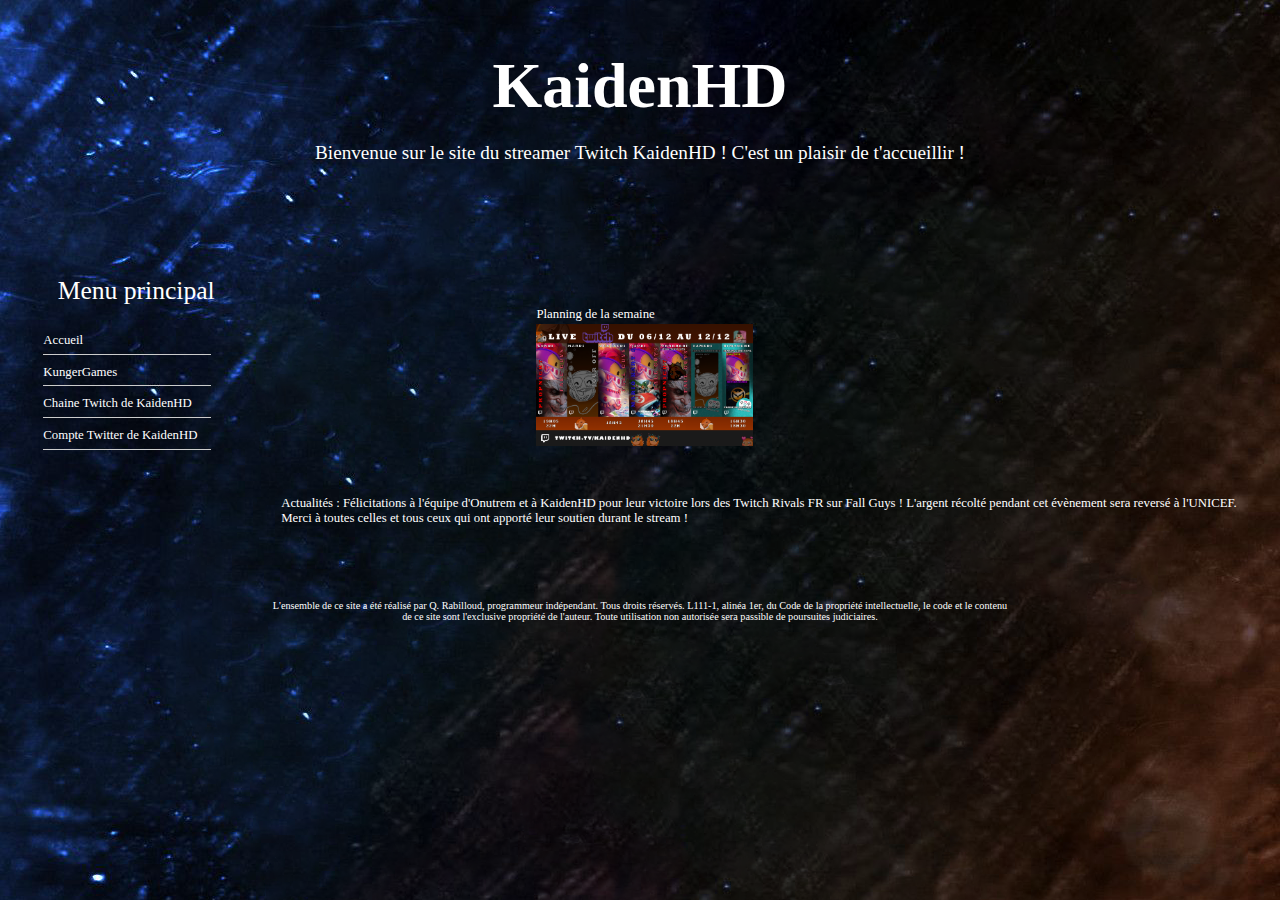
<file: index.html>
﻿<!DOCTYPE html>
<html lang="fr">
<head>
    <meta http-equiv="Content-Type" content="text/html" charset="utf-8">
    <title>KungerGames</title>
    <link href="styles/index.css" rel="stylesheet" type="text/css" /> 
</head>
<body>
    <div id="header"> <!--Notre header qui contient un titre et un texte-->
        <div id="title">
            <strong>KaidenHD</strong> <!--On met le titre en gras-->
        </div>
        <div id="subtitle">
            <p>
                Bienvenue sur le site du streamer Twitch KaidenHD ! C'est un plaisir de t'accueillir !
            </p>
        </div>
    </div>
    <div id="main"> <!--Notre principale division, le main-->
        <div id="sidemenu"> <!--Un menu lateral-->
            <div id="titlemenu"> <!--Le titre du menu-->
                Menu principal
            </div>
            <ul id="listmenu"> <!--Les différentes propositions du menu avec des pages html et des liens hypertexte-->
                <li><a href='index.html'>Accueil</a></li>
                <li><a href='kungerGames.html'>KungerGames</a></li>
                <li><a href='https://www.twitch.tv/kaidenhd'>Chaine Twitch de KaidenHD</a></li>
                <li><a href='https://twitter.com/KaidenHD'>Compte Twitter de KaidenHD</a></li>
            </ul>

        </div>
        <div id="centralpage"> <!--La page centrale, constituée de textes et de vidéo, séparée en deux parties : une en haut et une en bas-->
            <div id="toppart"> <!--La partie du haut-->
                <div id="maintext">
                    <div id="twitch-embed"></div>
				  	<script src="https://player.twitch.tv/js/embed/v1.js"></script>
						<script type="text/javascript">
  						new Twitch.Player("twitch-embed", {
    					channel: "kaidenhd",
						width: 854,
    					height: 480,
  						});
						</script>
                <div id="blocvideo"> <!--Une div avec une vidéo et son titre-->
                    <p id="videotitle">
					  Planning de la semaine
                    </p>
                    <img id="video" src="img/planning.png" alt="Planning" />
                </div>
            </div>
            <div id="bottompart"> <!--La partie du bas-->
                <p>
				  Actualités :
				  Félicitations à l'équipe d'Onutrem et à KaidenHD pour leur victoire lors des Twitch Rivals
				  FR sur Fall Guys ! L'argent récolté pendant cet évènement sera reversé à l'UNICEF. Merci à toutes celles et
				  tous ceux qui ont apporté leur soutien durant le stream ! 
                </p>

            </div>
        </div>
    </div>
    <div id="second"> <!--La division secondaire avec une image et un titre-->
    </div>
    <div id="footer"> <!--Le footer tout en bas de la page-->
        <p>
            L'ensemble de ce site a été réalisé par Q. Rabilloud, programmeur indépendant. Tous droits réservés.
            L111-1, alinéa 1er, du Code de la propriété intellectuelle, le code et le contenu de ce site sont
            l'exclusive propriété de l'auteur. Toute utilisation non autorisée sera passible de poursuites judiciaires.
        </p>
    </div>
</body>
</html>
</file>
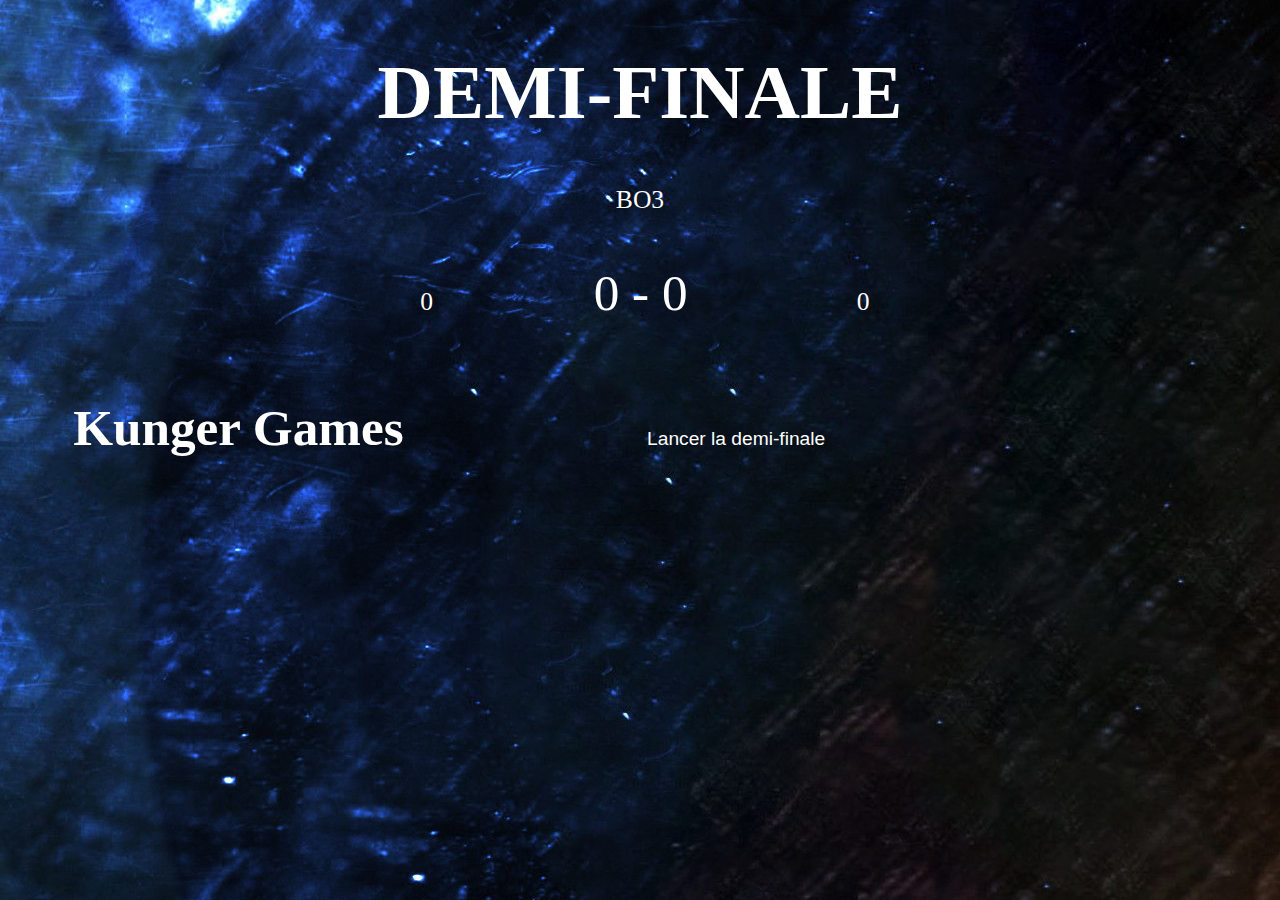
<file: DemiFinale.html>
<!DOCTYPE html>
<html lang="fr">
<head>
    <meta http-equiv="Content-Type" content="text/html" charset="utf-8">
    <title>KungerGames</title>
    <script type="text/javascript" src="scripts/fonctions.js"></script>
    <link href="styles/demiFinale.css" rel="stylesheet" type="text/css" />
</head>
    <body>
        <div id="Texte_DF">
            <strong> DEMI-FINALE </strong>
        </div>
        <div id="Finaliste">
            <!-- On mettra ici le finaliste, celui des 3 qui ne combat pas actuellement -->
            <div id="Joueur_Finaliste"></div>
            <div id="Texte_Finaliste">
                BO3
            </div>
        </div>
        <div id="Ecran_De_Combat">
            <div id="Joueur_1">

            </div>
            <input type="number" size="3" value="0" min="1" max="100" name="nombre" id="N1" required />
            <div id="Score">
                0 - 0
            </div>
            <input type="number" size="3" value="0" min="1" max="100" name="nombre" id="N2" required />
            <div id="Joueur_2">

            </div>
        </div>
        <div id="Bas">
            <div id="Texte_KG">
                <strong> Kunger Games </strong> <input type="number" name="nedition" id="nedition" required />
            </div>
            <div id="aleatoire">
                <div id="zone_bouton">
                    <input type="button" id="bouton_aleatoire" value="Lancer la demi-finale" onclick="semiFinal()" />
                </div>
                <div id="affichage_nombre">

                </div>
            </div>
        </div> <!-- Même si le kill feed n'apparait pas, on enregistre bien tout dedans -->
    </body>
</html>
</file>
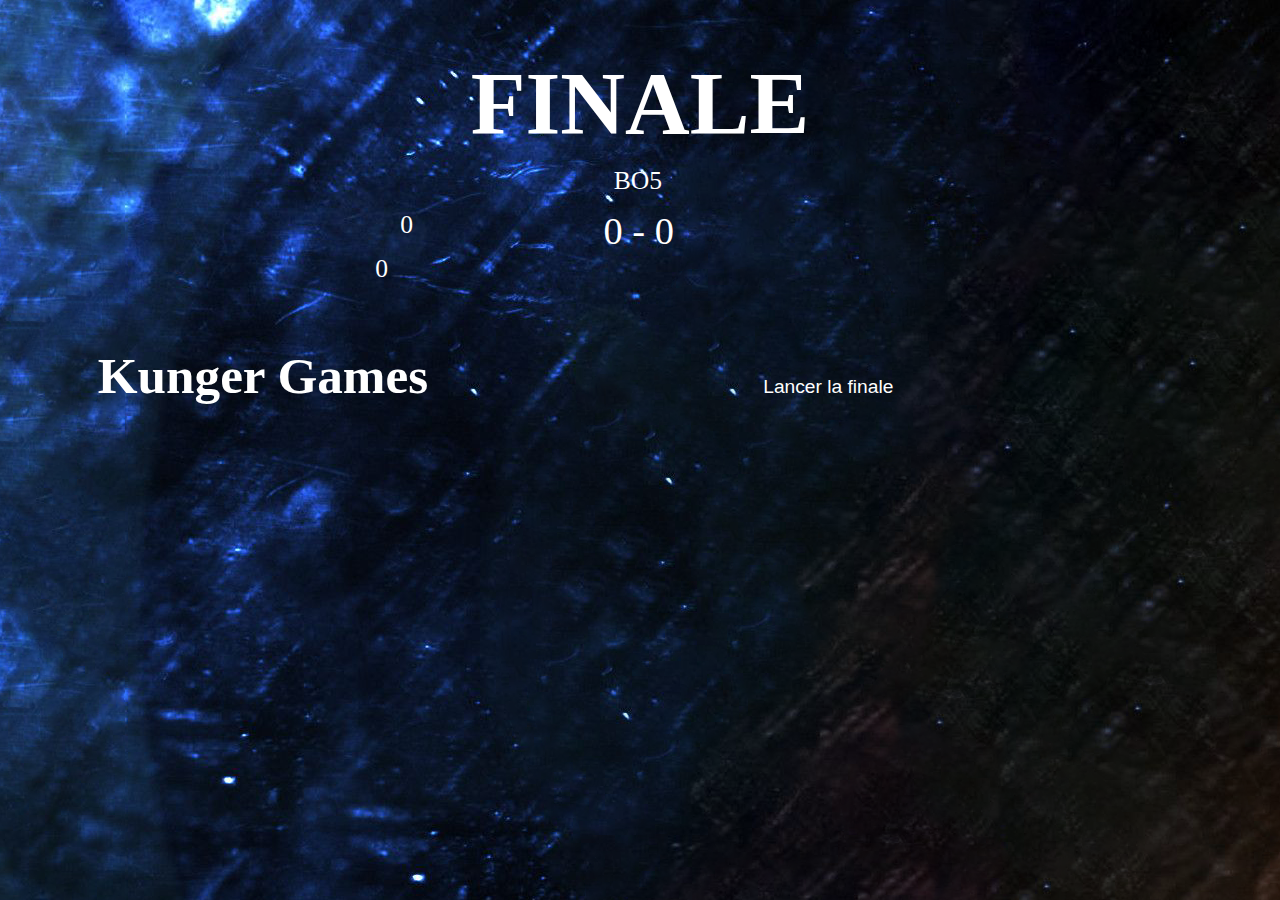
<file: Finale.html>
<!DOCTYPE html>
<html lang="fr">
<head>
    <meta http-equiv="Content-Type" content="text/html" charset="utf-8">
    <title>KungerGames</title>
    <script type="text/javascript" src="scripts/fonctions.js"></script>
    <link href="styles/finale.css" rel="stylesheet" type="text/css" />
</head>

<body>
    <div id="Ecran_Combat">
        <div id="Texte_Finale">
            <strong> FINALE </strong>
        </div>
        <div id="Milieu">
            <div id="District_1">
                <!-- Il faudra mettre de chaque coté les districts des joueurs en finale et griser ceux qui sont morts, l'ID devra aussi etre changé  -->
                <div id="D1">

                </div>
                <div id="A0"></div>
                <div id="A1">

                </div>
                <div id="A2">

                </div>
            </div>
            <div id="Texte">
                <div id="BO">
                    BO5
                </div>
                <div id="Combat">
                    <div id="Nombre_1">
                        <input type="number" size="3" value="0" min="1" max="100" name="nombre" id="N1" required />
                    </div>
                    <div id="Score">
                        0   -   0
                    </div>
                    <div id="Nombre_2">
                        <input type="number" size="3" value="0" min="1" max="100" name="nombre" id="N2" required />
                    </div>
                </div>
            </div>
            <div id="District_2">
                <!-- cf District_1 -->
                <div id="D2">

                </div>
                <div id="B0">

                </div>
                <div id="B1">

                </div>
                <div id="B2">

                </div>
            </div>
        </div>
    </div>
    <div id="Bas">
        <div id="Texte_KG">
            <strong> Kunger Games </strong> <input type="number" name="nedition" id="nedition" required />
        </div>
        <div id="Aleatoire">
            <div id="zone_bouton">
                <input type="button" id="bouton_aleatoire" value="Lancer la finale" onclick="final()" />
            </div>
            <div id="affichage_nombre">

            </div>
        </div>
    </div> <!-- Même si le kill feed n'apparait pas, on enregistre bien tout dedans -->
</body>

</html>
</file>
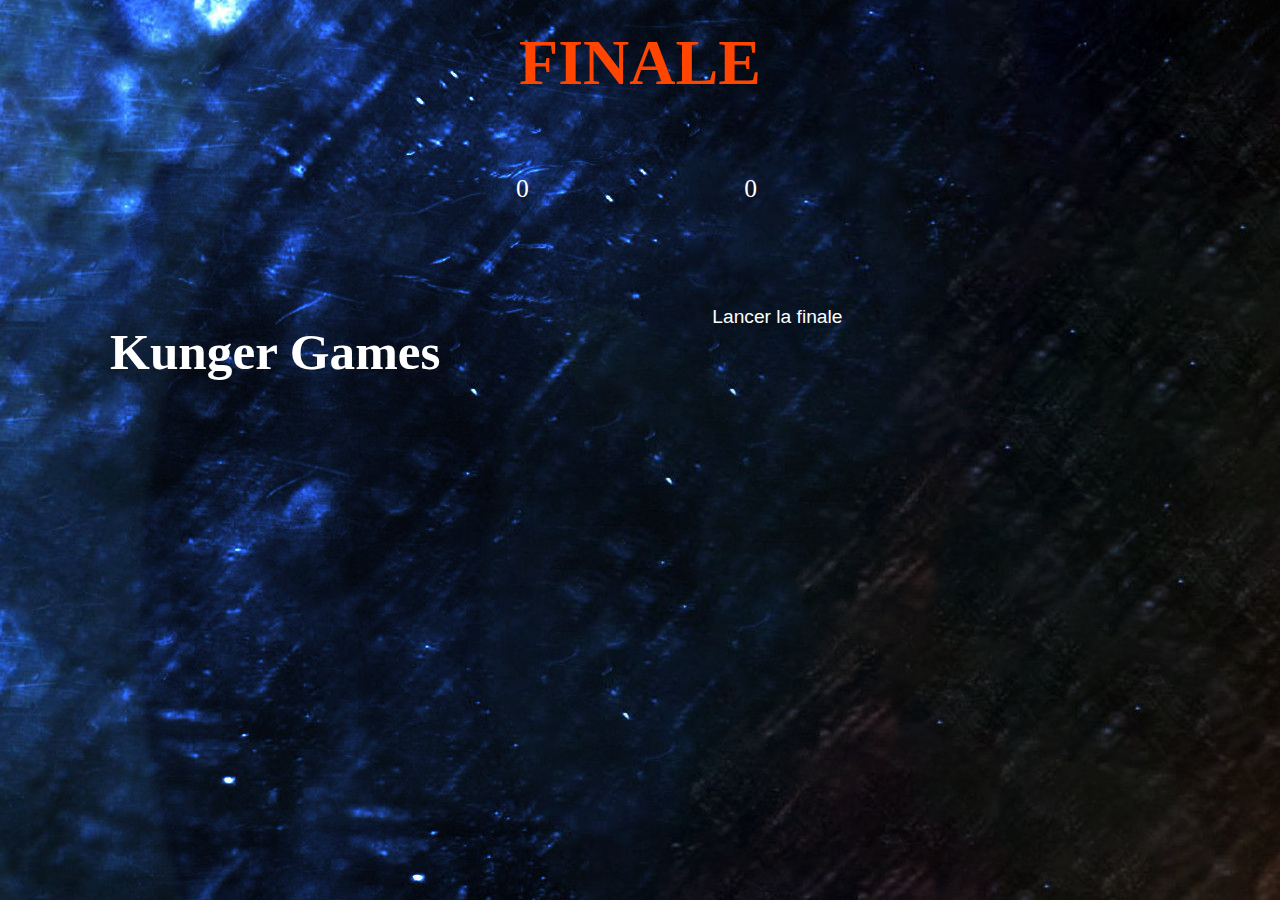
<file: FinaleIntraDistrict.html>
<!DOCTYPE html>
<html lang="fr">
<head>
    <meta http-equiv="Content-Type" content="text/html" charset="utf-8">
    <title>KungerGames</title>
    <script type="text/javascript" src="scripts/fonctions.js"></script>
    <link href="styles/finaleIntraDistrict.css" rel="stylesheet" type="text/css" />
</head>
<body>
    <div id="Texte_Finale">
        <div id="Texte_1">
            <strong> FINALE </strong>
        </div>
        <div id="Texte_2">
            <p>  </p> <!-- a completer bien entendu avec le bon numero de district -->
        </div>
    </div>
    <div id="Ecran_De_Combat">
        <div id="Joueur_1"></div>
        <div id="Nombre_1">
            <input type="number" size="3" value="0" min="1" max="100" name="nombre" id="N1" required />
        </div>
        <div id="Nombre_2">
            <input type="number" size="3" value="0" min="1" max="100" name="nombre" id="N2" required />
        </div>
        <div id="Joueur_2">
        </div>
    </div>
    <div id="Bas">
        <div id="Texte_KG">
            <strong> Kunger Games </strong> <input type="number" name="nedition" id="nedition" required />
        </div>
        <div id="Aleatoire">
            <input type="button" id="bouton_aleatoire" value="Lancer la finale" onclick="intraDistrictFinal()" />
            <div id="affichage_nombre">

            </div>
        </div>
        <div id="Cam_De_Kaiden">
            <!--Endroit qui sera cache par la cam de Kaiden-->
        </div>
    </div>
</body>

</html>
</file>
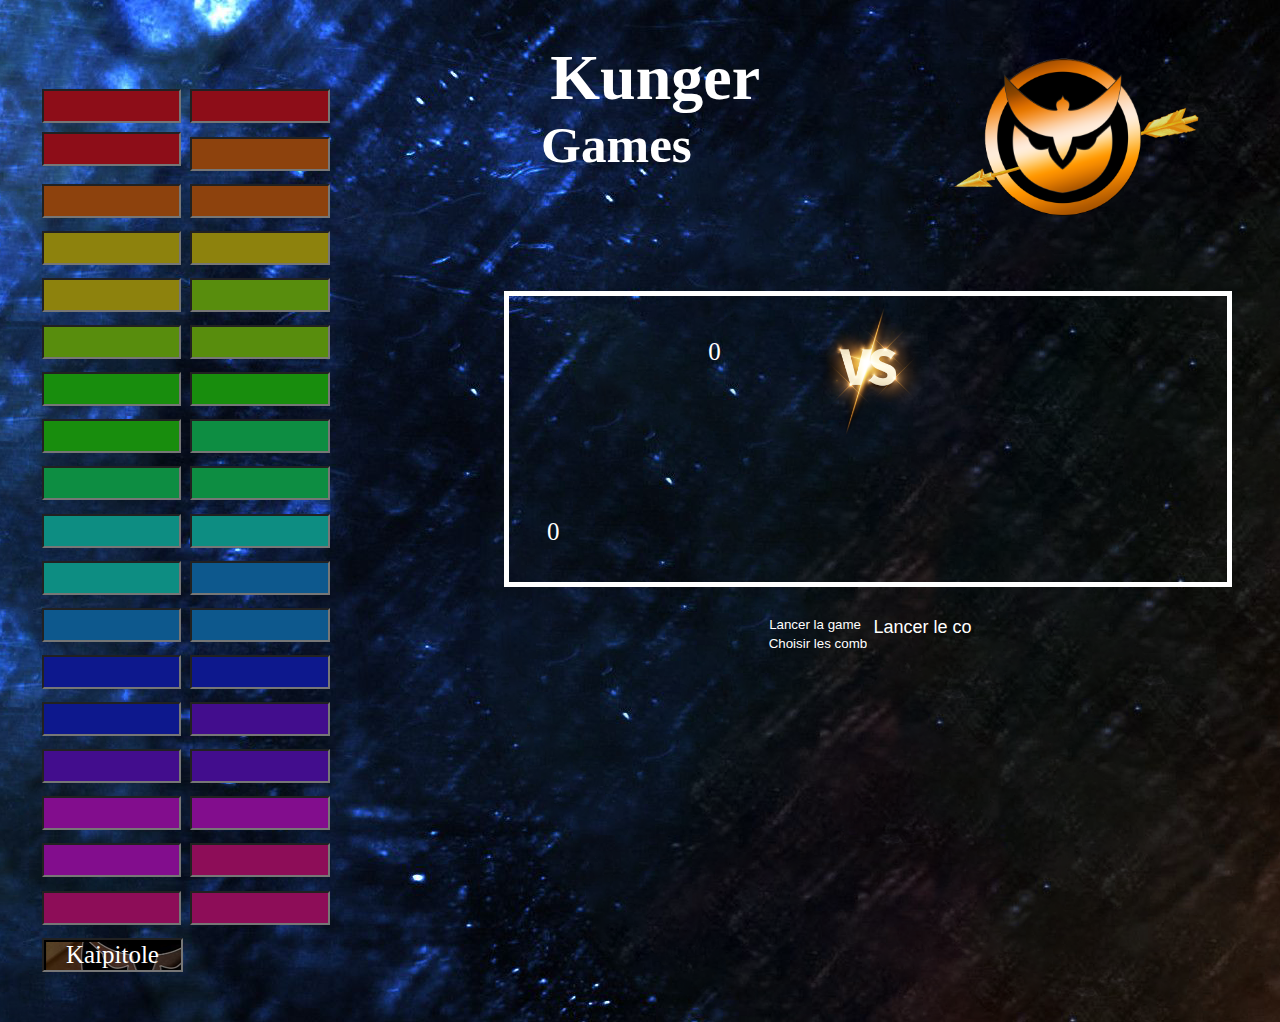
<file: kungerGames.html>
<!DOCTYPE html>
<html lang="fr">
<head>
    <meta http-equiv="Content-Type" content="text/html" charset="utf-8">
    <title>KungerGames</title>
    <script type="text/javascript" src="scripts/fonctions.js"></script>
	<link href="styles/kungerGames.css" rel="stylesheet" type="text/css" />
</head>

<body>
    <div id="Districts">
        <div id="District_1">
            <input id="J0" type="text" value="" onclick="useFirstAidKit(event)"/>
            <input id="J1" type="text" value="" onclick="useFirstAidKit(event)"/>
            <input id="J2" type="text" value="" onclick="useFirstAidKit(event)"/>
        </div>
        <div id="District_2">
            <input id="J3" type="text" value="" onclick="useFirstAidKit(event)"/>
            <input id="J4" type="text" value="" onclick="useFirstAidKit(event)"/>
            <input id="J5" type="text" value="" onclick="useFirstAidKit(event)"/>
        </div>
        <div id="District_3">
            <input id="J6" type="text" value="" onclick="useFirstAidKit(event)"/>
            <input id="J7" type="text" value="" onclick="useFirstAidKit(event)"/>
            <input id="J8" type="text" value="" onclick="useFirstAidKit(event)"/>
        </div>
        <div id="District_4">
            <input id="J9" type="text" value="" onclick="useFirstAidKit(event)"/>
            <input id="J10" type="text" value="" onclick="useFirstAidKit(event)"/>
            <input id="J11" type="text" value="" onclick="useFirstAidKit(event)"/>
        </div>
        <div id="District_5">
            <input id="J12" type="text" value="" onclick="useFirstAidKit(event)"/>
            <input id="J13" type="text" value="" onclick="useFirstAidKit(event)"/>
            <input id="J14" type="text" value="" onclick="useFirstAidKit(event)"/>
        </div>
        <div id="District_6">
            <input id="J15" type="text" value="" onclick="useFirstAidKit(event)"/>
            <input id="J16" type="text" value="" onclick="useFirstAidKit(event)"/>
            <input id="J17" type="text" value="" onclick="useFirstAidKit(event)"/>
        </div>
        <div id="District_7">
            <input id="J18" type="text" value="" onclick="useFirstAidKit(event)"/>
            <input id="J19" type="text" value="" onclick="useFirstAidKit(event)"/>
            <input id="J20" type="text" value="" onclick="useFirstAidKit(event)"/>
        </div>
        <div id="District_8">
            <input id="J21" type="text" value="" onclick="useFirstAidKit(event)"/>
            <input id="J22" type="text" value="" onclick="useFirstAidKit(event)"/>
            <input id="J23" type="text" value="" onclick="useFirstAidKit(event)"/>
        </div>
        <div id="District_9">
            <input id="J24" type="text" value="" onclick="useFirstAidKit(event)"/>
            <input id="J25" type="text" value="" onclick="useFirstAidKit(event)"/>
            <input id="J26" type="text" value="" onclick="useFirstAidKit(event)"/>
        </div>
        <div id="District_10">
            <input id="J27" type="text" value="" onclick="useFirstAidKit(event)"/>
            <input id="J28" type="text" value="" onclick="useFirstAidKit(event)"/>
            <input id="J29" type="text" value="" onclick="useFirstAidKit(event)"/>
        </div>
        <div id="District_11">
            <input id="J30" type="text" value="" onclick="useFirstAidKit(event)"/>
            <input id="J31" type="text" value="" onclick="useFirstAidKit(event)"/>
            <input id="J32" type="text" value="" onclick="useFirstAidKit(event)"/>
        </div>
        <div id="District_12">
            <input id="J33" type="text" value="" onclick="useFirstAidKit(event)"/>
            <input id="J34" type="text" value="" onclick="useFirstAidKit(event)"/>
            <input id="J35" type="text" value="" onclick="useFirstAidKit(event)"/>
        </div>
        <input id="J36" type="text" value="Kaipitole" style="background-image: url('img/Kaipitole.png')"/>
    </div>
    <div id="droite">
        <div id="title">
            <div id="title1">
                <strong>Kunger</strong>
            </div>
            <div id="title2">
                <strong> Games </strong> <input type="number" name="nedition" id="nedition" required />
            </div>
        </div>
        <div id="Logo_KG">
            <img id="picture" src="img/Logo_HG.png" alt="Logo" />
        </div>
        <div id="Combat_en_cours">
            <!--Faudra faire une condition si 1v2 ou non-->
            <div id="Combattant_1">
                <div id="Infos_combattant_1">
                    <p id="pseudo1"></p>
                    <p id="districtj1"></p>
                    <p id="nkills1"></p>
                </div>
                <input type="number" size="3" value="0" min="1" max="100" name="nombre" id="N1" required />
            </div>
            <div id="VS">
                <img id="Versus" src="img/versus.png" alt="VS" />
            </div>
            <div id="Combattant_2">
                <div id="Infos_combattant_2">
                    <p id="pseudo2"></p>
                    <p id="districtj2"></p>
                    <p id="nkills2"></p>
                </div>
                <input type="number" size="3" value="0" min="1" max="100" name="nombre" id="N2" required />
            </div>
        </div>
        <div id="bas_droite">
            <div id="kill_feed">
                <!--ça sera un affichage dynamique ajoutant une division après chaque combat, je mets en suivant une division type-->
                <div id="division_type">
                
                </div>
            </div>
            <div id="aleatoire">
                <input type="button" id="bouton_lancer_la_game" value="Lancer la game" onclick="initialize()"/>
                <input type="button" id="bouton_aleatoire" value="Lancer le combat" onclick="fight()" />
                <input type="button" id="bouton_choix_viewer" value="Choisir les combattants" onclick="newRound()"/>
                <div id="affichage_nombre">
                    <p>  </p>
                </div>
            </div>
        </div>
    </div>
</body>
</html>
</file>
<file: styles/index.css>
body {
    background: url(../img/KGTempo.png) repeat center top; /* On ins�re une image en fond d'�cran depuis le dossier img */
    margin-left: 2%;
    margin-right: 2%; /*Le body a une marge � gauche de 2% et pareil � droite*/
}

#header {
    margin-top: 2%;
    margin-bottom: 5%;
    padding-bottom: 2%;
    padding-top: 2%;
}

#title {
    margin-bottom: 1%;
    margin-left: 25%;
    margin-right: 25%;
    text-align: center;
    font-size: 5vw;
    color: white;
}

#subtitle {
    text-align: center;
    font-size: 1.5vw;
    color : white;
    margin-right: 2%;
    margin-left: 2%;
}

#main {
    margin-bottom: 5%;
}

#sidemenu {
    width: 18%;
    display: inline-block; /*La disposition est en ligne */
    margin-right: 2%;
    float: left; /*Le menu est plac� � gauche de l'ecran*/
}

#titlemenu {
    padding-bottom: 5%;
    font-size: 2vw;
    color : white;
    text-align: center;
    padding-top: 3%;
}

#listmenu {
    list-style: none; /*Pas de puces pour les �l�ments de la liste */
    width: 76%;
    margin-left: 8%;
    padding: 0;
    margin-top: 5%;
    margin-bottom: 5%;
}

    #listmenu a {
        font-size: 1vw; /*On formate chaque �l�ment de la liste*/
        line-height: 200%; /*La hauteur de ligne d'un �l�ment est de 200%*/
        display: block; /*Les �l�ments sont plac�s les uns au dessus des autres : disposition verticale*/
        vertical-align: middle; /*Le texte est plac� au centre verticalement pour chque �l�ment*/
        text-align: left; /*Le texte est align� � gauche*/
        text-decoration: none; /*Le texte n'est pas soulign�*/
        margin-bottom: 3%;
        color: white;
        border-bottom: 0.1vw solid #CCCCCC; /*Sous le texte il y a une ligne form�e par des points gris*/
    }

        #listmenu a:hover, a:focus, a:active { /*Lorsque l'utilisateur s�lectionne un �l�ment, clique dessus ou passe dessus avec le curseur*/
            color: darkblue; /*Le texte devient bleu*/
            text-decoration: none;
            background-color: dimgrey; /*Le fond devient gris fonc�*/
        }

#centralpage {
    display: inline-block;
    width: 80%;
}

#toppart {
}

#maintext {
    display: inline-block;
    width: 48%;
    margin-left: 2%;
    margin-top: 2%;
    margin-bottom: 2%;
    text-align: justify;
    font-size: 1vw;
    color: white;
}

#blocvideo {
    width: 46%;
    float: right;
    margin-top: 1%;
    margin-left: 2%;
    margin-right: 2%;
    margin-bottom: 2%;
}

#videotitle {
    font-size: 1vw;
    margin-bottom: 1%;
    color: white;
}

#video {
    width: 100%;
}

#bottompart {
    margin-top: 1%;
    margin-bottom: 1%;
    margin-right: 1%;
    margin-left: 1%;
    color: white;
    font-size: 1vw;
}

#second {
    margin-top: 5%;
    color: white;
    margin-bottom: 2%;
    text-align: center;
    font-size: 2vw;
}

#picture {
    margin-left: 10%;
    margin-right: 10%;
    width: 80%;
}

#footer {
    color: white;
    margin-bottom: 2%;
    font-size: 0.8vw;
    margin-left: 20%;
    margin-right: 20%;
    text-align: center;
}

    #footer p { /*On rapproche les paragraphes les uns des autres verticalement*/
        margin-bottom: -3%;
    }
</file>
<file: styles/demiFinale.css>
body{
    margin-top: 2%;
    margin-left: 2%;
    margin-right: 2%;
  	background: url(../img/KGTempo.png);
}

#nedition {
    width: 20%;
  	font-size : 3vw;
    text-align: center;
    background-color: transparent;
    color: white;
    border: none;
    font-weight: bold;
}

#Texte_DF {
    margin-top: 4%;
    margin-left: 2%;
    margin-right: 2%;
    padding-bottom: 2%;
    font-size: 6vw;
    text-align: center;
    color: orangered;
    color: white;
}

#Finaliste {
    margin-left: 2%;
    margin-right: 2%;
    margin-bottom : 2%;
    text-align : center;
}

#Joueur_Finaliste {
    font-size: 2vw;
    font-family: Impact;
    color: white;
    text-align: center;
    width: 90%;
    color: white;
    margin-bottom : 2%;
}

#Texte_Finaliste {
    font-size: 2vw;
    text-align: center;
    width: 100%;
    color: white;
}

#Ecran_De_Combat {
    margin-top: 2%;
    margin-left: 3%;
    margin-right: 1%;
    margin-bottom : 2%;
}

#Joueur_1 {
    margin-top: 2%;
    margin-left : 2%;
    width : 20%;
    margin-right : 2%;
    display : inline-block;
    font-size: 3vw;
    font-family: Impact;
    color: white;
    text-align: center;
    color: white;
}

#N1 {
    margin-top: 2%;
    margin-left : 2%;
    width : 10%;
    margin-left : 2%;
    display: inline-block;
    margin-bottom: 2%;
    font-size: 2vw;
    font-family: 'Palatino Linotype';
    text-align: center;
    background-color: transparent;
    border: none;
    color: white;
}

#Score {
    margin-top: 2%;
    margin-right : 2%;
    width : 20%;
    margin-left : 2%;
    display: inline-block;
    margin-bottom: 2%;
    font-size: 4vw;
    font-family: 'Palatino Linotype';
    text-align: center;
    color: white;
}

#N2 {
    margin-top: 2%;
    margin-left : 2%;
    width : 10%;
    margin-right : 2%;
    display: inline-block;
    margin-bottom: 2%;
    font-size: 2vw;
    font-family: 'Palatino Linotype';
    text-align: center;
    background-color: transparent;
    border: none;
    color: white;
}

#Joueur_2 {
    margin-top: 2%;
    margin-left : 2%;
    width : 20%;
    margin-right : 2%;
    display: inline-block;
    font-size: 3vw;
    font-family: Impact;
    color: white;
    text-align: center;
    color: white;
}

#Bas {
    margin-top: 2%;
}

#Texte_KG {
    text-align: center;
    font-size: 4vw;
    color: white;
    display: inline-block;
    width: 45%;
}

#aleatoire {
    width : 25%;
    display : inline-block;
}

#zone_bouton {
    width: 100%;
    text-align: center;
    margin-bottom : 2%;
}

#bouton_aleatoire {
    text-align: center;
    font-size: 1.5vw;
    color : white;
    background-color : transparent;
    border : none;
}

#bouton_aleatoire:hover{
    background-color : dimgrey;
}

#affichage_nombre {
    text-align: center;
    font-size: 3vw;
    font-family: Impact;
    color: white;
}
</file>
<file: styles/finale.css>
body {
    margin-top: 4%;
    margin-left: 2%;
    margin-right: 2%;
    margin-bottom: 1%;
    display: block;
  	background: url(../img/KGTempo.png);
}

#Ecran_Combat {
    display : block;
    width : 100%;
    margin-top : 2%;
    margin-bottom : 5%;
}

#nedition {
    width: 20%;
    text-align: center;
    background-color: transparent;
    color: white;
  	font-size : 3vw;
    border: none;
    font-weight: bold;
}

#District_1 {
    width: 20%;
    margin-left: 2%;
    margin-right: 2%;
    display: inline-block;
}

#D1 {
    color : white;
    font-size: 3vw;
    text-align: center;
    margin-bottom : 3%;
}

#A0 {
    font-size: 2vw;
    font-family: Impact;
    text-align: center;
    color: white;
    margin-bottom: 2%;
    margin-left: 2%;
    margin-right: 2%;
}

#A1 {
    font-size: 2vw;
    font-family: Impact;
    text-align: center;
    color: white;
    margin-bottom: 2%;
    margin-left: 2%;
    margin-right: 2%;
}

#A2 {
    font-size: 2vw;
    font-family: Impact;
    text-align: center;
    color: white;
    margin-bottom: 2%;
    margin-left: 2%;
    margin-right: 2%;
}

#Milieu {
    width : 100%;
}

#Nombre_1 {
    display: inline-block;
    width: 20%;
    vertical-align : top;
    text-align : center;
    margin-left : 4%;

}

#N1 {
    font-size: 2vw;
    font-family: 'Palatino Linotype';
    text-align: center;
    width: 100%;
    color: white;
    background-color: transparent;
    border: none;
}

#N11 {
    font-size: 2vw;
    font-family: 'Palatino Linotype';
    text-align: center;
    width: 100%;
    color: white;
    background-color: transparent;
    border: none;
}

#Nombre_2 {
    display: inline-block;
    width: 20%;
    vertical-align: top;
    text-align: center;
    margin-right: 4%;
}

#N2 {
    font-size: 2vw;
    font-family: 'Palatino Linotype';
    text-align: center;
    width: 100%;
    color: white;
    background-color: transparent;
    border: none;
}

#N22 {
    font-size: 2vw;
    font-family: 'Palatino Linotype';
    text-align: center;
    width: 100%;
    color: white;
    background-color: transparent;
    border: none;
}

#Texte {
    display : inline-block;
    width : 51%;
    vertical-align : top;
    margin-top : 1%;
}

#Texte_Finale {
    font-size: 7vw;
    text-align: center;
    color: white;
    width : 100%;
}

#BO {
    font-size: 2vw;
    text-align: center;
    color: white;
    width : 100%;
    margin-bottom : 2%;
}

#Score {
    font-size: 3vw;
    font-family: 'Palatino Linotype';
    text-align: center;
    width: 51%;
    display: inline-block;
    color: white;
    vertical-align: top;
}

#District_2 {
    width: 20%;
    display : inline-block;
    margin-left : 2%;
    margin-right : 2%;
}

#D2 {
    color: white;
    font-size: 3vw;
    text-align: center;
    margin-bottom: 3%;
}

#B0 {
    font-size: 2vw;
    font-family: Impact;
    text-align: center;
    color: white;
    margin-bottom: 2%;
    margin-left: 2%;
    margin-right: 2%;
}

#B1 {
    font-size: 2vw;
    font-family: Impact;
    text-align: center;
    color: white;
    margin-bottom: 2%;
    margin-left: 2%;
    margin-right: 2%;
}

#B2 {
    font-size: 2vw;
    font-family: Impact;
    text-align: center;
    color: white;
    margin-bottom: 2%;
    margin-left: 2%;
    margin-right: 2%;
}

#Bas {
    display: block;
    width : 100%;
    margin-top : 2%;
    margin-bottom : 2%;
}

#Texte_KG {
    font-size: 4vw;
    text-align: center;
    width : 50%;
    color: white;
    display : inline-block;
}

#Aleatoire {
    width: 30%;
    display: inline-block;
}

#zone_bouton {
    width : 100%;
    text-align : center;
    margin-bottom : 2%;
}

#bouton_aleatoire {
    font-size: 1.5vw;
    text-align: center;
    color: white;
    background-color: transparent;
    border: none;
}

#bouton_aleatoire:hover{
    background-color : dimgrey;
}

#affichage_nombre {
    font-size: 3vw;
    font-family: Impact;
    text-align: center;
    color : white;
}
</file>
<file: styles/finaleIntraDistrict.css>
body {
    margin-top: 2%;
    margin-left: 2%;
    margin-right: 2%;
  	background: url(../img/KGTempo.png);
}

#nedition {
    width: 20%;
  	font-size : 3vw;
    text-align: center;
    background-color: transparent;
    color: white;
    border: none;
    font-weight: bold;
}

#Texte_Finale {
    margin-top: 2%;
    margin-left: 2%;
    margin-right: 2%;
    margin-bottom: 1%;
}

#Texte_1 {
    margin-top: 2%;
    margin-left: 2%;
    margin-right: 2%;
    font-size: 5vw;
    text-align: center;
    color: orangered;
}

#Texte_2 {
    margin-left: 2%;
    margin-right: 2%;
    font-size: 3vw;
    text-align: center;
    color: darkred;
}

#Ecran_De_Combat {
    margin-top: 3%;
    margin-left: 2%;
    margin-right: 2%;
    padding-bottom: 10%;
}

#Joueur_1 {
    margin-top: 1%;
    margin-right: 4%;
    margin-left: 2%;
    font-size: 2vw;
    font-family: Impact;
    color: white;
    text-align: center;
    float: left;
    width: 25%;
    color: white;
}

#N1 {
    margin-top: 3%;
    margin-bottom: 2%;
    margin-right: 2%;
    margin-left: 2%;
    font-size: 2vw;
    font-family: 'Palatino Linotype';
    text-align: center;
    width: 15%;
    float: left;
    color: white;
    background-color : transparent;
    border : none;
}

#N2 {
    margin-top: 3%;
    margin-bottom: 2%;
    margin-right: 2%;
    margin-left: 2%;
    font-size: 2vw;
    font-family: 'Palatino Linotype';
    text-align: center;
    width: 15%;
    float: left;
    color: white;
    background-color: transparent;
    border: none;
}

#Joueur_2 {
    margin-top: 1%;
    margin-left: 2%;
    margin-right: 2%;
    font-size: 2vw;
    font-family: Impact;
    color: white;
    text-align: center;
    float: left;
    width: 25%;
    color: white;
}

#Bas {
    margin-top: 2%;
    padding-bottom: 14%;
}

#Texte_KG {
    margin-top: 3%;
    margin-left: 1%;
    font-size: 4vw;
    text-align: center;
    width: 50%;
    float: left;
    color: white;
}

#Aleatoire {
    margin-top: 1%;
    padding-bottom: 2%;
    margin-right: 2%;
    margin-left: 2%;
    width: 20%;
    float: left;
}

#bouton_aleatoire {
    margin-top: 3%;
    margin-left: 12%;
    font-size: 1.5vw;
    color: white;
    background-color: transparent;
    border: none;
}

#bouton_aleatoire:hover{
    background-color : dimgrey;
}

#affichage_nombre {
    margin-top: 5%;
    margin-right: 5%;
    font-size: 2vw;
    font-family: Impact;
    text-align: center;
    color : white;
}

#Cam_De_Kaiden {
    margin-top: 1%;
    padding-bottom: 2%;
    margin-right: 2%;
    margin-left: 2%;
    font-size: 2vw;
    font-family: Impact;
    text-align: center;
    width: 20%;
    float: left;
}
</file>
<file: styles/kungerGames.css>
body {
    background: url(../img/KGTempo.png);
}

#nedition {
    width : 20%;
    text-align : center;
    background-color : transparent;
    color : white;
    border : none;
    font-weight : bold;
  	font-size : 3vw;
}

#Districts {
    margin-top: 2%;
    margin-bottom: 2%;
    padding-top: 2%;
    padding-bottom: 2%; /* J'ai mis �a pour remplir l'espace que devraient prendre les districts */
    margin-left: 2%;
    width: 35%;
    float: left;
}

#District_1 {
    background-color: #8D0D18;
    margin-top: 5%;
    margin-bottom: 2%;
    margin-left: 1%;
}

#J0 {
    background-color: #8D0D18;
    margin-top: 2%;
    margin-left: 1%;
    margin-right: 1%;
    font-size: 25px;
    font-family: Impact;
    text-align: center;
    color: white;
    width: 30%;
    float: left;
}

#J1 {
    background-color: #8D0D18;
    margin-top: 2%;
    margin-left: 1%;
    margin-right: 1%;
    font-size: 25px;
    font-family: Impact;
    text-align: center;
    color: white;
    width: 30%;
    float: left;
}

#J2 {
    background-color: #8D0D18;
    margin-top: 2%;
    margin-left: 1%;
    margin-right: 1%;
    font-size: 25px;
    font-family: Impact;
    text-align: center;
    color: white;
    width: 30%;
    float: left;
}

#District_2 {
    margin-top: 2%;
    margin-bottom: 2%;
    margin-left: 1%;
}

#J3 {
    background-color: #8D420D;
    margin-top: 3%;
    margin-left: 1%;
    margin-right: 1%;
    font-size: 25px;
    font-family: Impact;
    text-align: center;
    color: white;
    width: 30%;
    float: left;
}

#J4 {
    background-color: #8D420D;
    margin-top: 3%;
    margin-left: 1%;
    margin-right: 1%;
    font-size: 25px;
    font-family: Impact;
    text-align: center;
    color: white;
    width: 30%;
    float: left;
}

#J5 {
    background-color: #8D420D;
    margin-top: 3%;
    margin-left: 1%;
    margin-right: 1%;
    font-size: 25px;
    font-family: Impact;
    text-align: center;
    color: white;
    width: 30%;
    float: left;
}

#District_3 {
    margin-top: 2%;
    margin-bottom: 2%;
    margin-left: 1%;
}

#J6 {
    background-color: #8D820D;
    margin-top: 3%;
    margin-left: 1%;
    margin-right: 1%;
    font-size: 25px;
    font-family: Impact;
    text-align: center;
    color: white;
    width: 30%;
    float: left;
}

#J7 {
    background-color: #8D820D;
    margin-top: 3%;
    margin-left: 1%;
    margin-right: 1%;
    font-size: 25px;
    font-family: Impact;
    text-align: center;
    color: white;
    width: 30%;
    float: left;
}

#J8 {
    background-color: #8D820D;
    margin-top: 3%;
    margin-left: 1%;
    margin-right: 1%;
    font-size: 25px;
    font-family: Impact;
    text-align: center;
    color: white;
    width: 30%;
    float: left;
}

#District_4 {
    margin-top: 2%;
    margin-bottom: 2%;
    margin-left: 1%;
}

#J9 {
    background-color: #588D0D;
    margin-top: 3%;
    margin-left: 1%;
    margin-right: 1%;
    font-size: 25px;
    font-family: Impact;
    text-align: center;
    color: white;
    width: 30%;
    float: left;
}

#J10 {
    background-color: #588D0D;
    margin-top: 3%;
    margin-left: 1%;
    margin-right: 1%;
    font-size: 25px;
    font-family: Impact;
    text-align: center;
    color: white;
    width: 30%;
    float: left;
}

#J11 {
    background-color: #588D0D;
    margin-top: 3%;
    margin-left: 1%;
    margin-right: 1%;
    font-size: 25px;
    font-family: Impact;
    text-align: center;
    color: white;
    width: 30%;
    float: left;
}

#District_5 {
    margin-top: 2%;
    margin-bottom: 2%;
    margin-left: 1%;
}

#J12 {
    background-color: #188D0D;
    margin-top: 3%;
    margin-left: 1%;
    margin-right: 1%;
    font-size: 25px;
    font-family: Impact;
    text-align: center;
    color: white;
    width: 30%;
    float: left;
}

#J13 {
    background-color: #188D0D;
    margin-top: 3%;
    margin-left: 1%;
    margin-right: 1%;
    font-size: 25px;
    font-family: Impact;
    text-align: center;
    color: white;
    width: 30%;
    float: left;
}

#J14 {
    background-color: #188D0D;
    margin-top: 3%;
    margin-left: 1%;
    margin-right: 1%;
    font-size: 25px;
    font-family: Impact;
    text-align: center;
    color: white;
    width: 30%;
    float: left;
}

#District_6 {
    margin-top: 2%;
    margin-bottom: 2%;
    margin-left: 1%;
}

#J15 {
    background-color: #0D8D42;
    margin-top: 3%;
    margin-left: 1%;
    margin-right: 1%;
    font-size: 25px;
    font-family: Impact;
    text-align: center;
    color: white;
    width: 30%;
    float: left;
}

#J16 {
    background-color: #0D8D42;
    margin-top: 3%;
    margin-left: 1%;
    margin-right: 1%;
    font-size: 25px;
    font-family: Impact;
    text-align: center;
    color: white;
    width: 30%;
    float: left;
}

#J17 {
    background-color: #0D8D42;
    margin-top: 3%;
    margin-left: 1%;
    margin-right: 1%;
    font-size: 25px;
    font-family: Impact;
    text-align: center;
    color: white;
    width: 30%;
    float: left;
}

#District_7 {
    margin-top: 2%;
    margin-bottom: 2%;
    margin-left: 1%;
}

#J18 {
    background-color: #0D8D82;
    margin-top: 3%;
    margin-left: 1%;
    margin-right: 1%;
    font-size: 25px;
    font-family: Impact;
    text-align: center;
    color: white;
    width: 30%;
    float: left;
}

#J19 {
    background-color: #0D8D82;
    margin-top: 3%;
    margin-left: 1%;
    margin-right: 1%;
    font-size: 25px;
    font-family: Impact;
    text-align: center;
    color: white;
    width: 30%;
    float: left;
}

#J20 {
    background-color: #0D8D82;
    margin-top: 3%;
    margin-left: 1%;
    margin-right: 1%;
    font-size: 25px;
    font-family: Impact;
    text-align: center;
    color: white;
    width: 30%;
    float: left;
}

#District_8 {
    margin-top: 2%;
    margin-bottom: 2%;
    margin-left: 1%;
}

#J21 {
    background-color: #0D588D;
    margin-top: 3%;
    margin-left: 1%;
    margin-right: 1%;
    font-size: 25px;
    font-family: Impact;
    text-align: center;
    color: white;
    width: 30%;
    float: left;
}

#J22 {
    background-color: #0D588D;
    margin-top: 3%;
    margin-left: 1%;
    margin-right: 1%;
    font-size: 25px;
    font-family: Impact;
    text-align: center;
    color: white;
    width: 30%;
    float: left;
}

#J23 {
    background-color: #0D588D;
    margin-top: 3%;
    margin-left: 1%;
    margin-right: 1%;
    font-size: 25px;
    font-family: Impact;
    text-align: center;
    color: white;
    width: 30%;
    float: left;
}

#District_9 {
    margin-top: 2%;
    margin-bottom: 2%;
    margin-left: 1%;
}

#J24 {
    background-color: #0D188D;
    margin-top: 3%;
    margin-left: 1%;
    margin-right: 1%;
    font-size: 25px;
    font-family: Impact;
    text-align: center;
    color: white;
    width: 30%;
    float: left;
}

#J25 {
    background-color: #0D188D;
    margin-top: 3%;
    margin-left: 1%;
    margin-right: 1%;
    font-size: 25px;
    font-family: Impact;
    text-align: center;
    color: white;
    width: 30%;
    float: left;
}

#J26 {
    background-color: #0D188D;
    margin-top: 3%;
    margin-left: 1%;
    margin-right: 1%;
    font-size: 25px;
    font-family: Impact;
    text-align: center;
    color: white;
    width: 30%;
    float: left;
}

#District_10 {
    margin-top: 2%;
    margin-bottom: 2%;
    margin-left: 1%;
}

#J27 {
    background-color: #420D8D;
    margin-top: 3%;
    margin-left: 1%;
    margin-right: 1%;
    font-size: 25px;
    font-family: Impact;
    text-align: center;
    color: white;
    width: 30%;
    float: left;
}

#J28 {
    background-color: #420D8D;
    margin-top: 3%;
    margin-left: 1%;
    margin-right: 1%;
    font-size: 25px;
    font-family: Impact;
    text-align: center;
    color: white;
    width: 30%;
    float: left;
}

#J29 {
    background-color: #420D8D;
    margin-top: 3%;
    margin-left: 1%;
    margin-right: 1%;
    font-size: 25px;
    font-family: Impact;
    text-align: center;
    color: white;
    width: 30%;
    float: left;
}

#District_11 {
    margin-top: 2%;
    margin-bottom: 2%;
    margin-left: 1%;
}

#J30 {
    background-color: #820D8D;
    margin-top: 3%;
    margin-left: 1%;
    margin-right: 1%;
    font-size: 25px;
    font-family: Impact;
    text-align: center;
    color: white;
    width: 30%;
    float: left;
}

#J31 {
    background-color: #820D8D;
    margin-top: 3%;
    margin-left: 1%;
    margin-right: 1%;
    font-size: 25px;
    font-family: Impact;
    text-align: center;
    color: white;
    width: 30%;
    float: left;
}

#J32 {
    background-color: #820D8D;
    margin-top: 3%;
    margin-left: 1%;
    margin-right: 1%;
    font-size: 25px;
    font-family: Impact;
    text-align: center;
    color: white;
    width: 30%;
    float: left;
}

#District_12 {
    margin-top: 2%;
    margin-bottom: 2%;
    margin-left: 1%;
}

#J33 {
    background-color: #8D0D58;
    margin-top: 3%;
    margin-left: 1%;
    margin-right: 1%;
    font-size: 25px;
    font-family: Impact;
    text-align: center;
    color: white;
    width: 30%;
    float: left;
}

#J34 {
    background-color: #8D0D58;
    margin-top: 3%;
    margin-left: 1%;
    margin-right: 1%;
    font-size: 25px;
    font-family: Impact;
    text-align: center;
    color: white;
    width: 30%;
    float: left;
}

#J35 {
    background-color: #8D0D58;
    margin-top: 3%;
    margin-left: 1%;
    margin-right: 1%;
    font-size: 25px;
    font-family: Impact;
    text-align: center;
    color: white;
    width: 30%;
    float: left;
}

#J36 {
    background-color: #512809;
    margin-top: 3%;
    margin-left: 2%;
    margin-right: 1%;
    font-size: 25px;
    font-family: Impact;
    text-align: center;
    color: white;
    width: 30%;
    float: left;
}

#droite {
    margin-top: 2%;
    margin-right: 2%;
    padding-bottom: 5%;
    width: 60%;
    float: right;
}

#Logo_KG {
    margin-top: 2%;
    margin-right: 2%;
    margin-left: 2%;
    padding-bottom: 22%;
}

#title {
    margin-top: 1%;
    margin-bottom: 1%;
    margin-left: 2%;
  	width : 40%; 
    float: left;
    display: inline-block;
}

#title1 {
    text-align: center;
    font-size: 5vw;
    color: white;
}
#title2 {
    text-align: center;
    font-size: 4vw;
    color: white;
}

#picture {
    display : inline-block;
    width : 45%;
    float : right;
}

#Combat_en_cours { /* J'aimerais que les 3 divisions : Combattant_1 ; VS ; Combattant_2 soient sur la m�me ligne*/
    margin-top: 10%;
    margin-right: 2%;
    margin-left: 2%;
    border: 5px solid white;
}

#Combattant_1 {
    margin-top: 4%;
    margin-bottom: 4%;
    margin-left: 2%;
    width: 35%;
    display: inline-block;
}

#Infos_combattant_1 {
    margin-top: 1%;
    margin-bottom: 1%;
    margin-left: 1%;
    font-size: 20px;
    font-family: Impact;
    text-align: center;
    width: 60%;
    float: left;
    color: white;
}

#N1 {
    margin-top: 5%;
    margin-bottom: 1%;
    margin-right: 5%;
    font-size: 25px;
    font-family: 'Palatino Linotype';
    text-align: center;
    width: 30%;
    float: right;
    color: white;
    background-color: transparent;
    color: white;
    border: none;
}

#N11 {
    margin-top: 1%;
    margin-bottom: 4%;
    margin-right: 5%;
    font-size: 25px;
    font-family: 'Palatino Linotype';
    text-align: center;
    width: 30%;
    float: right;
    color: white;
    background-color: transparent;
    color: white;
    border: none;
}

#VS {
    font-size: 75px;
    font-family: Impact;
    text-align: center;
    width: 25%;
    display: inline-block;
    color: white;
    vertical-align : top;
}

#Versus {
    width: 90%;
}

#Combattant_2 {
    margin-top: 4%;
    margin-bottom: 4%;
    margin-right: 2%;
    width: 35%;
    display: inline-block;
}

#Infos_combattant_2 {
    margin-top: 1%;
    margin-bottom: 1%;
    margin-right: 1%;
    font-size: 20px;
    font-family: Impact;
    text-align: center;
    width: 60%;
    float: right;
    color: white;
}

#N2 {
    margin-top: 5%;
    margin-bottom: 1%;
    margin-left: 5%;
    font-size: 25px;
    font-family: 'Palatino Linotype';
    text-align: center;
    width: 30%;
    float: left;
    color: white;
    background-color : transparent;
    border : none;
}

#bas_droite {
    margin-top: 2%;
    padding-bottom: 20%;
    margin-left: 2%;
    margin-right: 2%;
}

#kill_feed {
    margin-top: 1%;
    margin-left: 1%;
    padding-bottom: 5%;
    width: 32%;
    float: left;
    color: white;
}

#division_type {
    margin-top: 1%;
    margin-left: 1%;
    margin-right: 1%;
    overflow-y: scroll;
    max-height : 120px;
}

#J1_KF {
    margin-top: 1%;
    margin-left: 1%;
    width: 35%;
    float: left;
}

#infos1 {
    margin-top: 1%;
    margin-left: 1%;
    margin-right: 1%;
    font-size: 12px;
    font-family: Impact;
    text-align: center;
    color: white;
}

#issue1 {
    margin-top: 1%;
    margin-left: 1%;
    margin-right: 1%;
    font-size: 12px;
    font-family: Impact;
    text-align: center;
    color: white;
}

#epees_aleatoire {
    margin-top: 1%;
    margin-left: 2%;
    width: 25%;
    float: left;
}

#image_epees {
    margin-top: 1%
}

#aleatoire_KF {
    margin-top: 10%;
    margin-right: 5%;
    margin-left: 5%;
    font-size: 15px;
    font-family: Impact;
    text-align: center;
    color: white;
}

#J2_KF {
    margin-top: 1%;
    margin-right: 1%;
    width: 35%;
    float: right;
}

#infos2 {
    margin-top: 1%;
    margin-left: 1%;
    margin-right: 1%;
    font-size: 12px;
    font-family: Impact;
    text-align: center;
    color: white;
}

#issue2 {
    margin-top: 1%;
    margin-left: 1%;
    margin-right: 1%;
    font-size: 12px;
    font-family: Impact;
    text-align: center;
    color: white;
}

#aleatoire {
    margin-top: 1.5%;
    padding-bottom: 2%;
    margin-left: 1%;
    width: 32%;
    float: left;
    color: white;
}

#bouton_lancer_la_game {
    margin-top: 1%;
    margin-left: 5%;
    width: 45%;
    float: left;
    background-color: transparent;
    border: none;
    color: white;
}

#bouton_lancer_la_game:hover {
    background-color: dimgrey;
}

#bouton_choix_viewer {
    margin-top: 1%;
    margin-left: 5%;
    width: 45%;
    float: left;
    background-color: transparent;
    border: none;
    color: white;
}

#bouton_choix_viewer:hover {
    background-color: dimgrey;
}

#bouton_aleatoire {
    margin-top: 1%;
    margin-right: 5%;
    width: 45%;
    float: right;
    background: transparent;
    font-size : large;
    border : none;
    color: white;
}

#bouton_aleatoire:hover {
    background-color: dimgrey;
}


#affichage_nombre {
    margin-top: 5%;
    margin-right: 5%;
    font-size: 40px;
    font-family: Impact;
    text-align: center;
    width: 50%;
    float: right;
    color: white;
}
</file>
